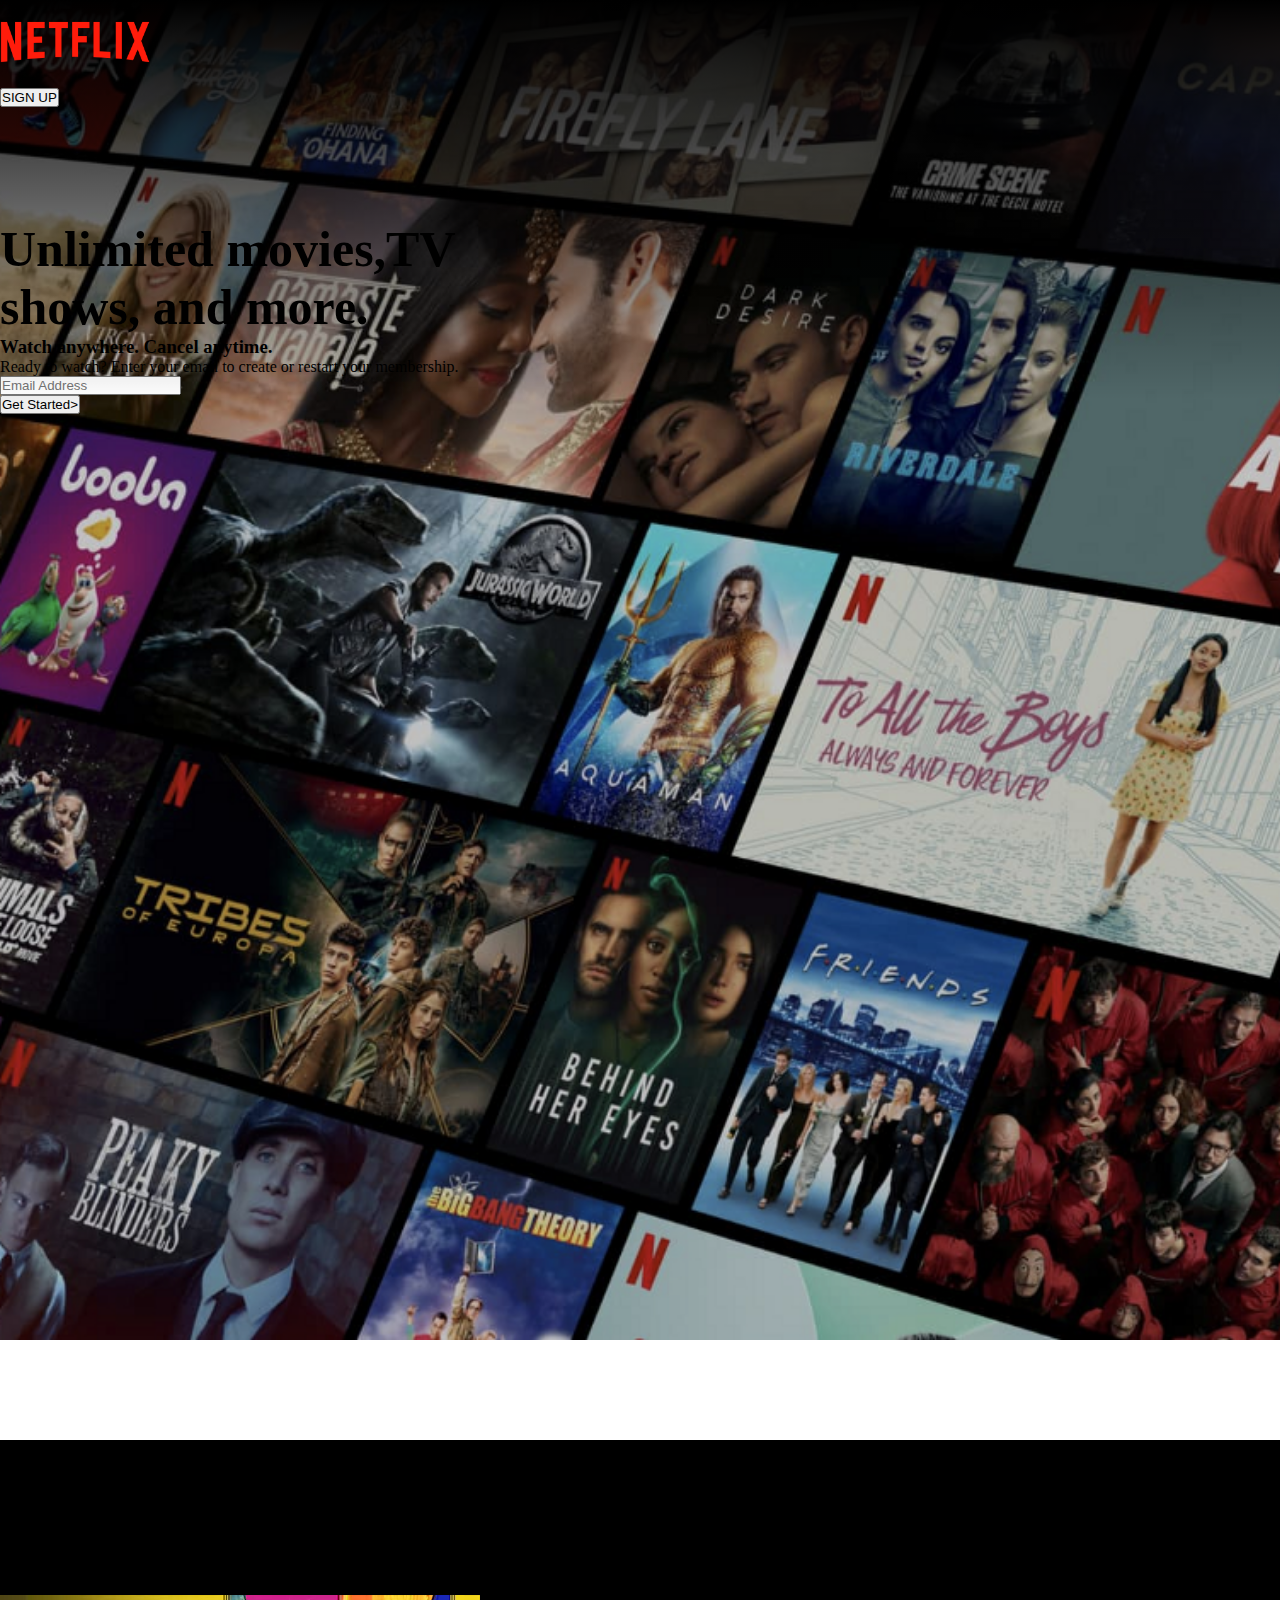
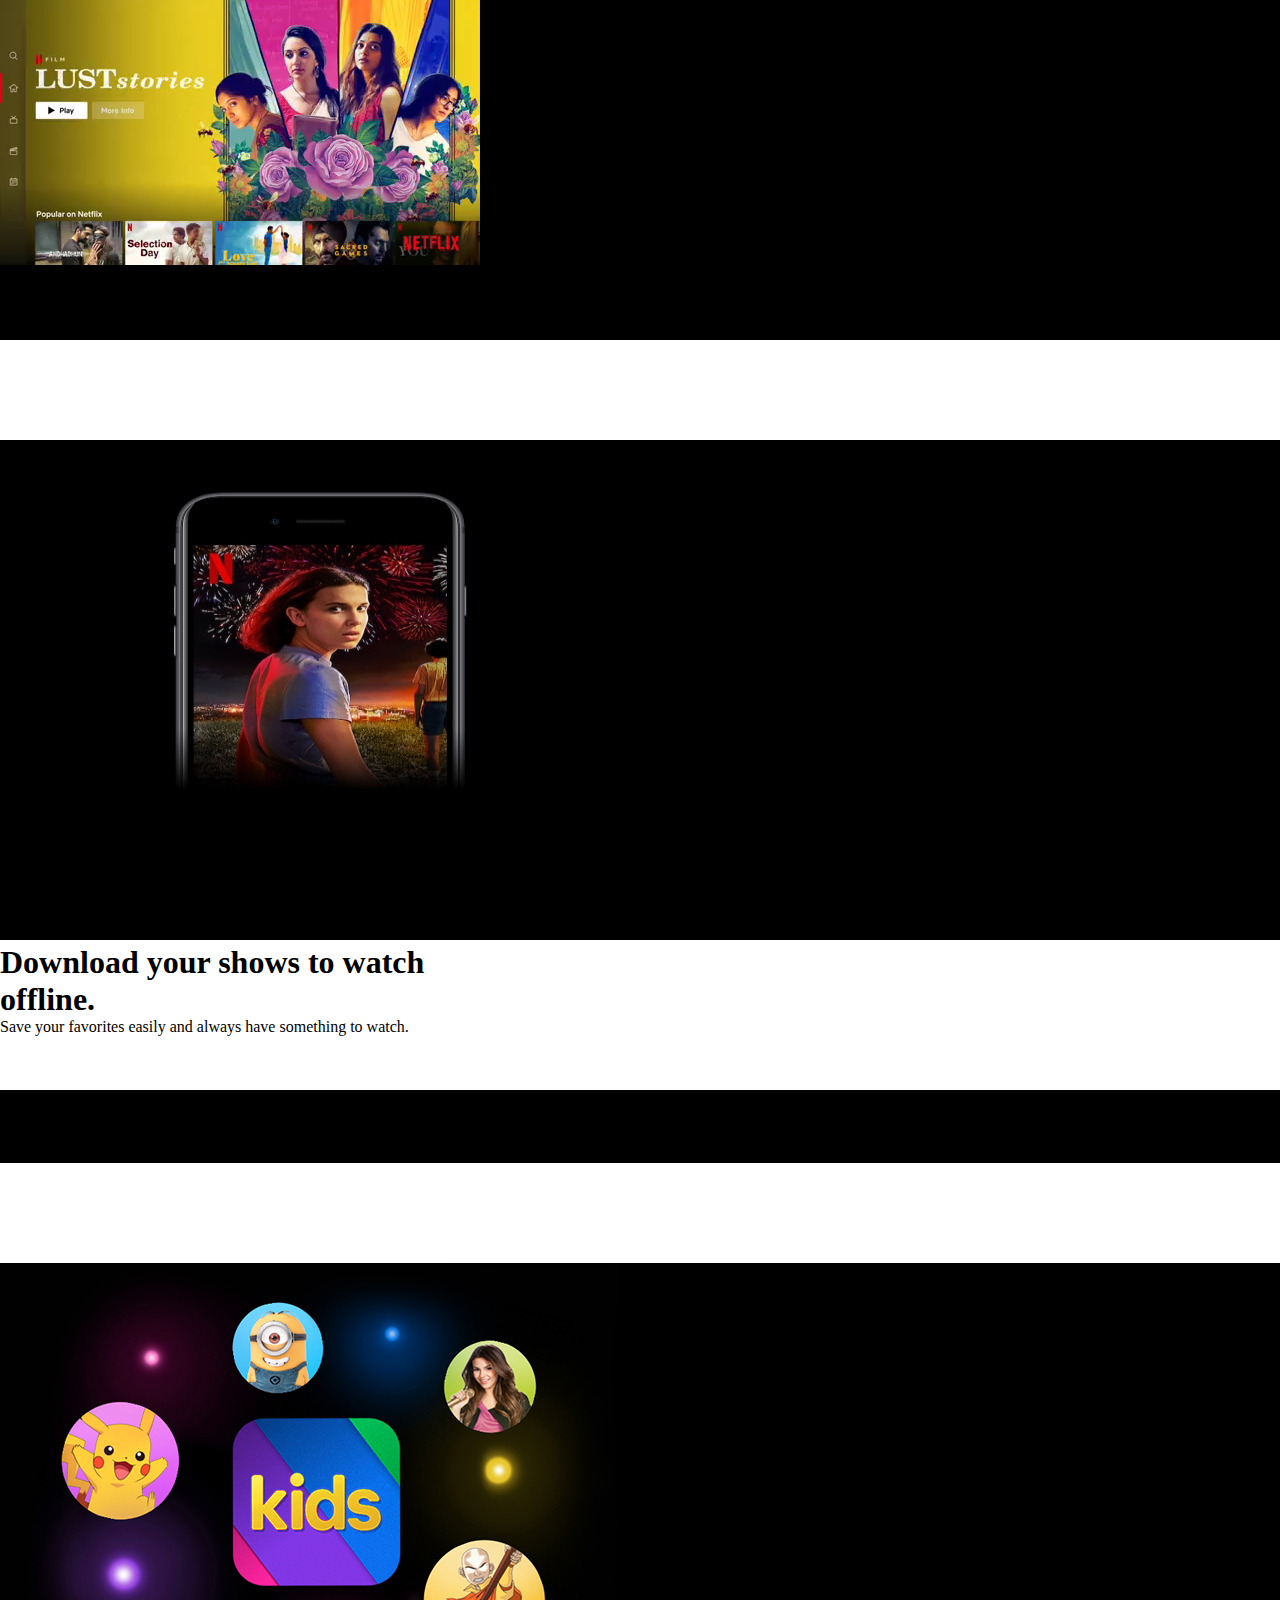
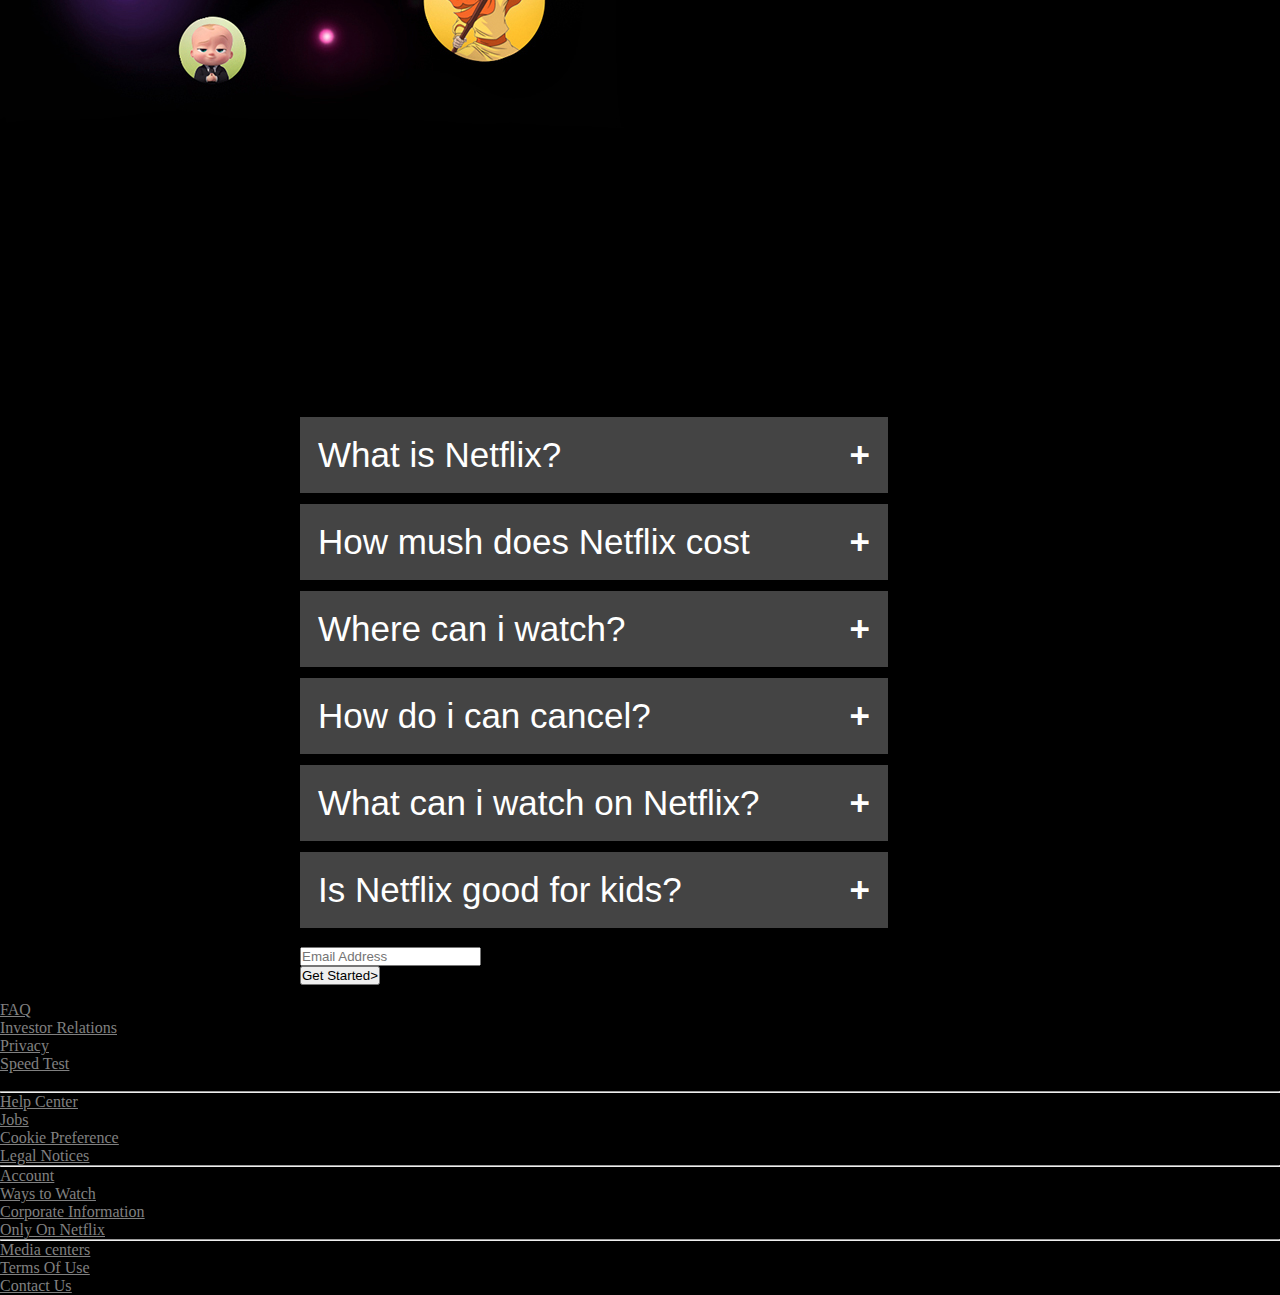
<file: index.html>
<!DOCTYPE html>
<html lang="en">
<head>
    <meta charset="UTF-8">
    <meta http-equiv="X-UA-Compatible" content="IE=edge">
    <meta name="viewport" content="width=device-width, initial-scale=1.0">
    <title>Netflix Pakistan-Watch Tv Show</title>
    <link href="https://cdn.jsdelivr.net/npm/bootstrap@5.1.3/dist/css/bootstrap.min.css" rel="stylesheet" integrity="sha384-1BmE4kWBq78iYhFldvKuhfTAU6auU8tT94WrHftjDbrCEXSU1oBoqyl2QvZ6jIW3" crossorigin="anonymous">
    <link rel="shortcut icon" href="./images/favicon.png" type="image/x-icon">
    <link rel="stylesheet" href="./css/style.css">
</head>
<body>
    <section class="header">
        <div class="container-fluid">
            <nav class="navbar navbar-expand-lg navbar-dark  ">
                <div class="container">
                <img src="./images/Netflix-Logo.png" class="height" alt="Netflix logo">
                <form class="form-inline my-2 my-lg-0" action="signup.html">
                  <button class="btn btn-danger my-2 my-sm-0"  type="submit">SIGN UP</button>
                </form>  
            </div>
            </div>
    </section>
      <main class="background">
      <div class="col-sm-12">
          <h1 class="text-center text-white font">Unlimited movies,TV</h1>
          <h1 class="text-center text-white font">shows, and more.</h1>
          <h3 class="text-center text-white " >Watch anywhere. Cancel anytime.</h3>
          <p class="text-center text-white fs-5">Ready to watch? Enter your email to create or restart your membership.</p>
          <div class="input-group mb-3 w-50  mx-auto">
            <input type="text" class="form-control input" placeholder="Email Address" aria-label="email address" aria-describedby="basic-addon2">
            <div class="input-group-append">
              <button class="btn btn-danger input" type="button">Get Started></button>
            </div>
          </div>
        </div>
      </main>
      <section>
        <div class="container-fluid bg w-100 border-top border-5">
          <div class="row">
            <div class="col-sm-12 col-md-6 padding ms-5" >
            <h1 class="text-white ">Enjoy on your TV.</h1>
          <p class="text-white fs-2 small">Watch on Smart TVs, Playstation, Xbox, Chromecast, Apple TV, Blu-ray players, and more.</p>
        </div>
        <div class=" col-md-6 col-sm-12  w-25 padding">
          <div>
   <video src="./images/1.m4v" class="me-5"  autoplay="1" loop=""></video>
  </div>
        </div>
        </div>
          </div>
      </section>

      <section>
        <div class="container-fluid bg w-100 border-top border-5">
          <div class="row">
            <div class="col-md-6 padding ms-5 ">
              <img src="./images/mobile.jpg" alt="netflix mobile image" class="h-100 img-fluid larger">
            </div>
            <div class=" col-md-6 padding ms-5 width">
              <h1 class="text-white">Download your shows to watch offline.</h1>
              <p class="text-white fs-2" >Save your favorites easily and always have something to watch.</p>
            </div>
          </div>
        </div>
      </section>
      <section>
        <div class="container-fluid bg1 w-100 border-top border-5">
          <div class="row">
           <div class="col-sm-12 padding ms-5 width">
             <h1 class="text-white">Watch everywhere.</h1>
             <p class="text-white fs-2">Stream unlimited movies and TV shows on your phone, tablet, laptop, and TV.</p>
           </div>
          </div>
        </div>
      </section>
      <section>
        <div class="container-fluid bg1 w-100 border-top border-5">
          <div class="row">
            <div class="col-md-6 padding ms-5 w-50 my-5">
           <img src="./images/kids.jpg" class="img-fluid" alt="kids picture">
            </div>
            <div class="col-md-6  padding ms-5 width">
              <h1 class="text-white">Create profiles for kids.</h1>
              <p class="text-white fs-4 ">Send kids on adventures with their favorite characters in a space made just for them—free with your membership.</p>
            </div>
          </div>
        </div>
      </section>
<section>
  <div class="container-fluid bg1 border-top border-5">
    <div class="row">
      <div>
        <h1 class="text-center text-white my-5 fs-1">Frequently Asked Questions.</h1>
        </div>
        <div class="center">
        <button class="accordion">What is Netflix?</button>
<div class="panel">
  <p class="fs-3">Netflix is a streaming service that offers a wide variety of award-winning TV shows, movies, anime, documentaries, and more on thousands of internet-connected devices.
<br>
<br>
    You can watch as much as you want, whenever you want without a single commercial – all for one low monthly price. There's always something new to discover and new TV shows and movies are added every week!</p>
</div>

<button class="accordion">How mush does Netflix cost</button>
<div class="panel">
  <p class="fs-3">Watch Netflix on your smartphone, tablet, Smart TV, laptop, or streaming device, all for one fixed monthly fee. Plans range from Rs250 to Rs1,100 a month. No extra costs, no contracts.</p>
</div>

<button class="accordion">Where can i watch?</button>
<div class="panel">
  <p class="fs-3">Watch anywhere, anytime. Sign in with your Netflix account to watch instantly on the web at netflix.com from your personal computer or on any internet-connected device that offers the Netflix app, including smart TVs, smartphones, tablets, streaming media players and game consoles.
    <br>
    <br>
    You can also download your favorite shows with the iOS, Android, or Windows 10 app. Use downloads to watch while you're on the go and without an internet connection. Take Netflix with you anywhere.</p>
</div>
<button class="accordion">How do i can cancel?</button>
<div class="panel">
  <p class="fs-3">Netflix is flexible. There are no pesky contracts and no commitments. You can easily cancel your account online in two clicks. There are no cancellation fees – start or stop your account anytime.</p>
</div>
<button class="accordion">What can i watch on Netflix?</button>
<div class="panel">
  <p class="fs-3">Netflix has an extensive library of feature films, documentaries, TV shows, anime, award-winning Netflix originals, and more. Watch as much as you want, anytime you want.</p>
</div>
<button class="accordion">Is Netflix good for kids?</button>
<div class="panel">
  <p class="fs-3">The Netflix Kids experience is included in your membership to give parents control while kids enjoy family-friendly TV shows and movies in their own space.
   <br>
   <br>
    Kids profiles come with PIN-protected parental controls that let you restrict the maturity rating of content kids can watch and block specific titles you don’t want kids to see.</p>
</div>

<div>
  <p class="text-white fs-5 my-5 ms-5">Ready to watch? Enter your email to create or restart your membership.</p>
</div>

<div class="input-group mb-3 w-50 ms-5">
  <input type="text" class="form-control input" placeholder="Email Address" aria-label="email address" aria-describedby="basic-addon2">
  <div class="input-group-append">
    <button class="btn btn-danger input" type="button">Get Started></button>
  </div>

</div>
        </div>
        </div>
      </section>
      <section>
    <!-- Footer -->
    <footer class="page-footer font-small bg1 border-top border-5">

      <!-- Footer Links -->
      <div class="container  text-md-left my-5">
    
        <!-- Grid row -->
        <div class="row">
    
          <!-- Grid column -->
          <div class="col-md-3 mx-auto top">
    
            <!-- Links -->
            <h5 class="font-weight-bold text-uppercase mt-3 mb-4 ">Question?Contact Us</h5>
    
            <ul class="list-unstyled ">
              <li>
                <a href="#!">FAQ</a>
              </li>
              <li>
                <a href="#!">Investor Relations</a>
              </li>
              <li>
                <a href="#!">Privacy</a>
              </li>
              <li>
                <a href="#!">Speed Test</a>
              </li>
            </ul>
            <p>Netflix Pakistan</p>
          </div>
          <!-- Grid column -->
    
          <hr class="clearfix w-100 d-md-none">
    
          <!-- Grid column -->
          <div class="col-md-3 mx-auto">
    
            <!-- Links -->
    
            <ul class="list-unstyled mt-3 mb-4 p-5 top">
              <li>
                <a href="#!">Help Center</a>
              </li>
              <li>
                <a href="#!">Jobs</a>
              </li>
              <li>
                <a href="#!">Cookie Preference</a>
              </li>
              <li>
                <a href="#!">Legal Notices</a>
              </li>
            </ul>
    
          </div>
          <!-- Grid column -->
    
          <hr class="clearfix w-100 d-md-none">
    
          <!-- Grid column -->
          <div class="col-md-3 mx-auto">
    
            <!-- Links -->
    
            <ul class="list-unstyled mt-3 mb-4 p-5 top">
              <li>
                <a href="#!">Account</a>
              </li>
              <li>
                <a href="#!">Ways to Watch</a>
              </li>
              <li>
                <a href="#!">Corporate Information</a>
              </li>
              <li>
                <a href="#!">Only On Netflix</a>
              </li>
            </ul>
    
          </div>
          <!-- Grid column -->
    
          <hr class="clearfix w-100 d-md-none">
    
          <!-- Grid column -->
          <div class="col-md-3 mx-auto">
    
            <!-- Links -->
    
            <ul class="list-unstyled mt-3 mb-4 p-5 top">
              <li>
                <a href="#!">Media centers</a>
              </li>
              <li>
                <a href="#!">Terms Of Use</a>
              </li>
              <li>
                <a href="#!">Contact Us</a>
              </li>
            </ul>
            
          </div>
          <!-- Grid column -->
    
        </div>
        <!-- Grid row -->
    
      </div>
      <!-- Footer Links -->
      
    </footer>
<!-- Footer -->
      </section>
    <script src="https://cdn.jsdelivr.net/npm/@popperjs/core@2.10.2/dist/umd/popper.min.js" integrity="sha384-7+zCNj/IqJ95wo16oMtfsKbZ9ccEh31eOz1HGyDuCQ6wgnyJNSYdrPa03rtR1zdB" crossorigin="anonymous"></script>
<script src="https://cdn.jsdelivr.net/npm/bootstrap@5.1.3/dist/js/bootstrap.min.js" integrity="sha384-QJHtvGhmr9XOIpI6YVutG+2QOK9T+ZnN4kzFN1RtK3zEFEIsxhlmWl5/YESvpZ13" crossorigin="anonymous"></script>
<script src="./javascript/script.js"></script>
</body>
</html>
</file>
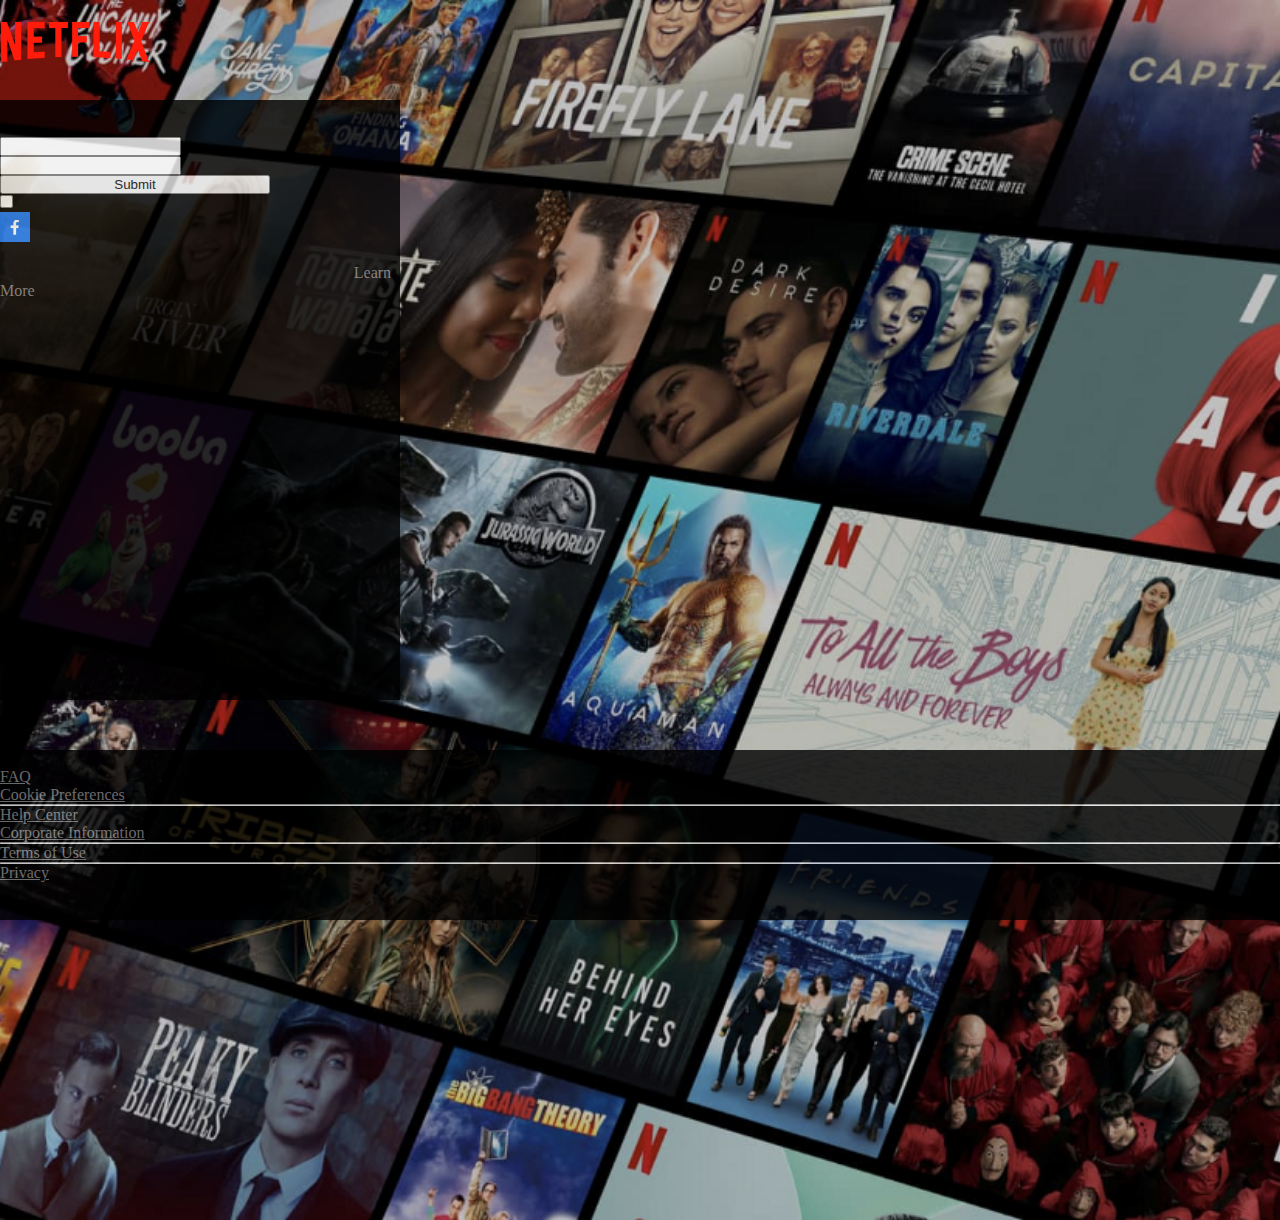
<file: signup.html>
<!DOCTYPE html>
<html lang="en">
<head>
    <meta charset="UTF-8">
    <meta http-equiv="X-UA-Compatible" content="IE=edge">
    <meta name="viewport" content="width=device-width, initial-scale=1.0">
    <link href="https://cdn.jsdelivr.net/npm/bootstrap@5.1.3/dist/css/bootstrap.min.css" rel="stylesheet" integrity="sha384-1BmE4kWBq78iYhFldvKuhfTAU6auU8tT94WrHftjDbrCEXSU1oBoqyl2QvZ6jIW3" crossorigin="anonymous">
    <link rel="shortcut icon" href="./images/favicon.png" type="image/x-icon">
    <title>Netflix</title>
    <link rel="stylesheet" href="./css/style.css">
</head>
<body>
    <section class="header">
        <div class="container-fluid">
            <nav class="navbar navbar-expand-lg navbar-dark  ">
                <div class="container">
                <img src="./images/Netflix-Logo.png" class="height" alt="Netflix logo"> 
            </div>
            </div>
            </section>
            <main class="background signuptop">
               <div class="container">
                   <div class="row">
                       <div class="bgdark signupwidth mx-auto ">
                           <h1 class=" ms-5 my-5 text-white">Sign In</h1>
                           <form>
                           <div class="form-group ms-5 signupinput my-4">
                            <input type="email" class="form-control  bg-dark border-0 color" id="email" placeholder="Enter email" name="email">
                          </div>
                          <div class="form-group ms-5 my-3 signupinput ">
                            <input type="password" class="form-control  bg-dark border-0 color" id="pwd" placeholder="Enter password" name="pwd">
                          </div>
                          <button type="submit" class="btn btn-danger ms-5 signupinput">Submit</button>
                          <div class="checkbox ms-5 my-3">
                            <label class="text-light"><input type="checkbox" name="remember"> Remember me</label><span class="ms-5 text-light">Need help</span>
                          </div>
                          <div>
                              <img src="./images/images.png" alt="facebook image" class="facebook ms-5"><span class="ms-2 text-secondary">Login with Facebook</span>
                          </div>
                          <div class="my-3">
                              <span class="ms-5 text-secondary">New to Netflix?</span><span class="text-light">Sign up now.</span>
                          </div>
                          <div class="ms-5 w-75">
                              <span class="text-secondary  font1  ">This page is protected by Google reCAPTCHA to ensure you're not a bot.</span><a href="" class="text-primary" onclick="textchange()">Learn More</a>
                          </div>
                          <div class="ms-5" id="onclick">

                          </div>
                        </form>
                       </div>
                   </div>
               </div>
                  </div>
                  <div class=" glass">
                    <footer class="page-footer font-small">

                        <!-- Footer Links -->
                        <div class="container  text-md-left my-5">
                      
                          <!-- Grid row -->
                          <div class="row">
                      
                            <!-- Grid column -->
                            <div class="col-md-3 mx-auto top">
                      
                              <!-- Links -->
                              <span class="mb-4 text-secondary ">Question?Contact Us</span>
                      
                              <ul class="list-unstyled mt-2 ">
                                <li>
                                  <a href="#!">FAQ</a>
                                </li>
                                <li>
                                  <a href="#!">Cookie Preferences</a>
                                </li>
                              </ul>
                             
                            </div>
                            <!-- Grid column -->
                      
                            <hr class="clearfix w-100 d-md-none hidden">
                      
                            <!-- Grid column -->
                            <div class="col-md-3 mx-auto">
                      
                              <!-- Links -->
                      
                              <ul class="list-unstyled  top mt-4 hidden">
                                <li>
                                  <a href="#!">Help Center</a>
                                </li>
                                <li>
                                  <a href="#!">Corporate Information</a>
                                </li>
                              </ul>
                      
                            </div>
                            <!-- Grid column -->
                      
                            <hr class="clearfix w-100 d-md-none hidden">
                      
                            <!-- Grid column -->
                            <div class="col-md-3 mx-auto">
                      
                              <!-- Links -->
                      
                              <ul class="list-unstyled  mt-4 hidden top">
                                <li>
                                  <a href="#!">Terms of Use</a>
                                </li>
                              </ul>
                      
                            </div>
                            <!-- Grid column -->
                      
                            <hr class="clearfix w-100 d-md-none hidden">
                      
                            <!-- Grid column -->
                            <div class="col-md-3 mx-auto">
                      
                              <!-- Links -->
                      
                              <ul class="list-unstyled mt-4 top hidden">
                                <li>
                                  <a href="#!">Privacy</a>
                                </li>
                              </ul>
                              
                            </div>
                            <!-- Grid column -->
                      
                          </div>
                          <!-- Grid row -->
                      
                        </div>
                        <!-- Footer Links -->
                        
                      </footer>
                  </div>
                </main>
</body>
<script src="https://cdn.jsdelivr.net/npm/@popperjs/core@2.10.2/dist/umd/popper.min.js" integrity="sha384-7+zCNj/IqJ95wo16oMtfsKbZ9ccEh31eOz1HGyDuCQ6wgnyJNSYdrPa03rtR1zdB" crossorigin="anonymous"></script>
<script src="https://cdn.jsdelivr.net/npm/bootstrap@5.1.3/dist/js/bootstrap.min.js" integrity="sha384-QJHtvGhmr9XOIpI6YVutG+2QOK9T+ZnN4kzFN1RtK3zEFEIsxhlmWl5/YESvpZ13" crossorigin="anonymous"></script>
<script src="./javascript/script.js"></script>
</html>
</file>
<file: css/style.css>
*{
    margin:0px;
    padding:0px;
    
}
body{
    overflow-x: hidden;
}
.header{
    position:absolute;
    z-index:5;
   width:100%;
}
.height{
    width:150px;
}
.background{
    background-image:url("../images/background.png");
    background-repeat:no-repeat;
    min-height:100vh;
    background-size:cover;
    background-position: center;
    padding:220px 0 220px;
   
}
.background:before{
    content: '';
    position:absolute;
    top:0;
    left:0;
    width:100%;
    height:400px;
    z-index: 1;
    background: linear-gradient(to bottom,#000,transparent);
}
.input1{
    height:50px;
}
.font{
    font-size:50px;
}
/* .width{
    width:600px;
    height:480px;
    background-image: url("../images/tv\ \(1\).png");
    background-color:red;
    background-repeat: no-repeat;
} */
/* .vedio{
    margin-left:70px;
    width:470px;
    margin-top:100px;
} */
.bg{
    background: black;
    height:500px;
    width:100%;
}
.bg1{
    background-color:black;
}
.width{
    width:500px;
    margin-top:150px!important;
}
.padding{
    margin-top:100px;
}
.accordion {
    background-color: #444;
    color: white;
    cursor: pointer;
    padding: 18px;
    width: 60%;
    border: none;
    text-align: left;
    outline: none;
    margin-top: 10px;
    font-size: 35px;
    transition: 0.4s;
  }
  

  
  .accordion:after {
    content: '\002B';
    color: white;
    font-weight: bold;
    float: right;
    margin-left: 5px;
  }
  
  .active:after {
    content: "\2212";
    
  }
  
  .panel {
    padding: 0 20px;
    background-color: #444;
    margin-top:1px;
    text-align: left;
    color: white;
    width:60%;
    max-height: 0;
    overflow: hidden;
    transition: max-height 0.2s ease-out;
  }
ul,li,a{
    color:gray;
    text-decoration: none;
}
ul,li,a:hover{
color:gray;
text-decoration: underline;
}
@media only screen and (max-width: 780px) {
    video {
      width: 300px;
      margin-left:100px;
    }
    .padding{
        margin-top:10px;
    }
    .small{
        width:300px;
    }
    .top{
        text-align: center;
    }
  }
  @media only screen and (max-width: 1200px) {
    .width{
        width:750px;
        margin-top:5px!important;
    }
    video {
        width: 300px;
        margin-left:100px;
      }
    .larger{
        width:400px;
    }
  }
  .center{
    margin-left:300px;
}
    @media only screen and (max-width:500px){
.width{
        width:300px;
        margin-top:5px!important;
    }
    .larger{
        width:250px;
    }
    .accordion{
        width:100%;
        
    }
    .center{
        margin-left: 0px !important;
    }
}
@media  screen and (max-width:950px) {
    video {
        width: 200px;
        margin-left:100px;
      }
}
@media screen and (max-width:815px){
    body{
        overflow-x: hidden;
    }
    .center{
        margin-left:150px;
    }
}
.signuptop{
    padding:100px 0px 220px !important;
    
}
.color::placeholder {
    color: white !important;
    opacity: 1;
    }
.signuptop:before{
    content: '';
    position:absolute;
    top:0;
    left:0;
    width: 0px !important;
    height:0px !important;
    z-index: 1;
    /* background: linear-gradient(to bottom, rgb(8, 7, 7), rgba(0, 0, 0, 0.73)); */
}
.signupwidth{
    width:400px;
    height:600px !important;
}
.signupinput {
    width:270px;
}
.bgdark{
   background-color: black;
   opacity: 0.8;
}
.facebook{
    width:30px;
}
.font1{
    font-size: 12px;
}

.glass{
    position:absolute;
    margin-top:50px;
    width:100%;
    height:170px;
    background-color: black;
    opacity: 0.8;
    
}
@media screen and (max-width:760px){
    .hidden>li>a{
        visibility: hidden;
        height:150px;
    }
    .hidden{
        visibility: hidden;
    }
}
</file>
